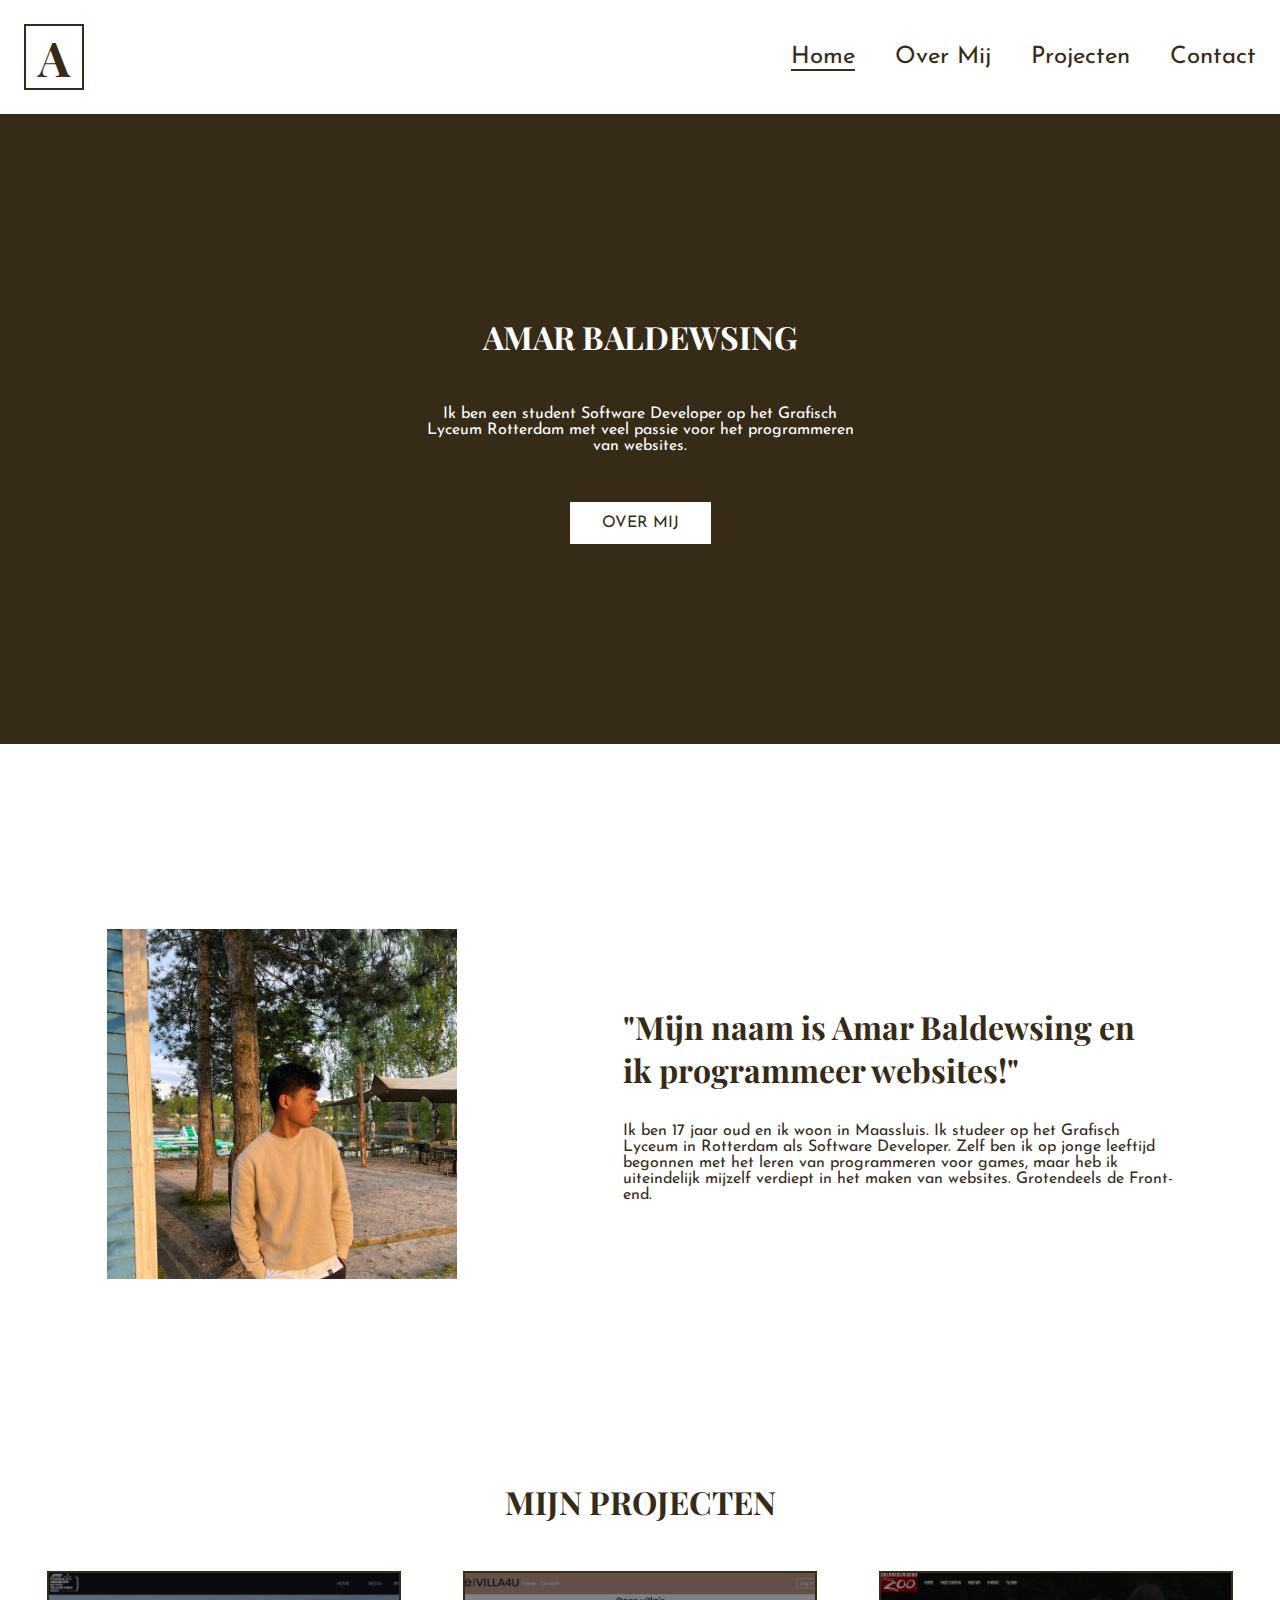
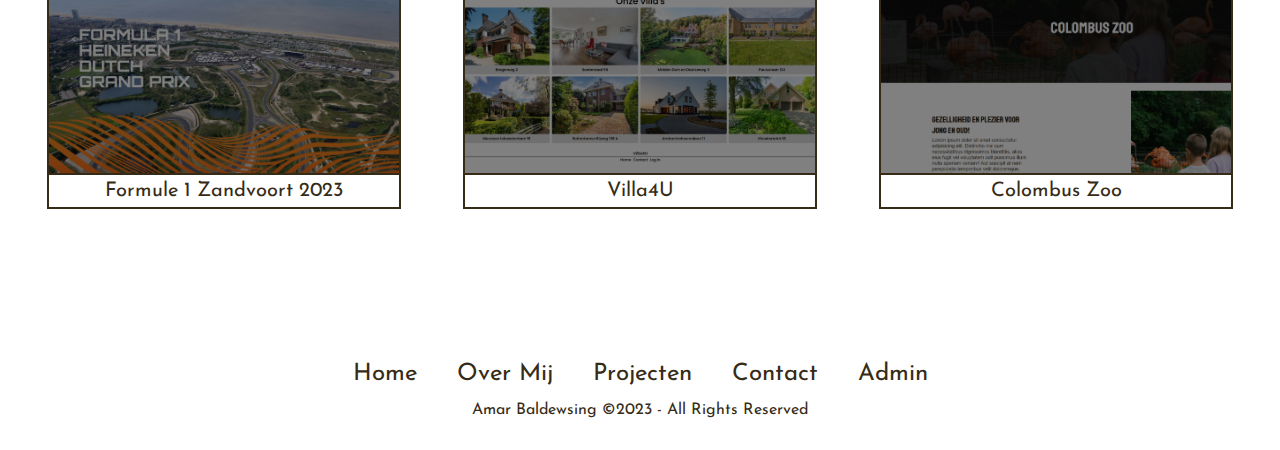
<file: root/index.html>
<!DOCTYPE html>
<html lang="nl" translate="no">
<head>
    <meta charset="UTF-8">
    <meta http-equiv="X-UA-Compatible" content="IE=edge">
    <meta name="viewport" content="width=device-width, initial-scale=1.0">
    <title>Amar Baldewsing - Home</title>
    <link rel="shortcut icon" href="media/fav-icon.png" type="image/x-icon">
    <link rel="stylesheet" href="./styles/fonts.css">
    <link rel="stylesheet" href="./styles/nav.css">
    <link rel="stylesheet" href="./styles/home.css">
</head>
<body>
    <nav>
        <div class="wrapper con-nav">
            <a  href="index.html" class="logo logo-nav">
                <h1>A</h1>
            </a>
            <ul class="links-nav">
                <li><a class="main" href="index.html">Home</a></li>
                <li><a href="./pages/about.html">Over Mij</a></li>
                <li><a href="./pages/projecten.php">Projecten</a></li>
                <li><a href="./pages/contact.html">Contact</a></li>
            </ul>
        </div>
    </nav>
    <header>
        <div class="wrapper con-header">
            <h1 class="titel-hdr">Amar Baldewsing</h1>
            <p>Ik ben een student Software Developer op het Grafisch Lyceum Rotterdam met veel passie voor het programmeren van websites.</p>
            <a href="./pages/about.html">Over Mij</a>
        </div>
    </header>
    <main>
        <div class="wrapper con-main">
            <div class="pic-main"></div>
            <div class="text-main">
                <h1>"Mijn naam is Amar Baldewsing en ik programmeer websites!"</h1>
                <p>Ik ben 17 jaar oud en ik woon in Maassluis. Ik studeer op het Grafisch Lyceum in Rotterdam als Software Developer. Zelf ben ik op jonge leeftijd begonnen met het leren van programmeren voor games, maar heb ik uiteindelijk mijzelf verdiept in het maken van websites. Grotendeels de Front-end.</p>
            </div>
        </div>
    </main>
    <section id="projecten">
        <div class="wrapper con-proj">
            <h1>Mijn Projecten</h1>
            <div class="con-fotos">
                <div class="proj">
                    <a href="https://88681.stu.sd-lab.nl/beroeps/promote-it/index.html" target="_blank">
                        <div class="foto fot1"></div>
                    </a>
                    <p>Formule 1 Zandvoort 2023</p>
                </div>
                <div class="proj">
                    <a href="https://88698.stu.sd-lab.nl/Pagina/VillaTeKoop/index.php" target="_blank">
                        <div class="foto fot2"></div>
                    </a>
                    <p>Villa4U</p>
                </div>
                <div class="proj">
                    <a href="https://88681.stu.sd-lab.nl/beroeps/BuildYourZoo/index.html" target="_blank">
                        <div class="foto fot3"></div>
                    </a>
                    <p>Colombus Zoo</p>
                </div>
            </div>
        </div>
    </section>
    <footer>
        <div class="wrapper con-footer">
            <ul class="links-footer">
                <li><a href="index.html">Home</a></li>
                <li><a href="./pages/about.html">Over Mij</a></li>
                <li><a href="./pages/projecten.php">Projecten</a></li>
                <li><a href="./pages/contact.html">Contact</a></li>
                <li><a href="#">Admin</a></li>
            </ul>
            <p>Amar Baldewsing ©2023 - All Rights Reserved</p>
        </div>
        </div>
    </footer>
</body>
</html>
</file>
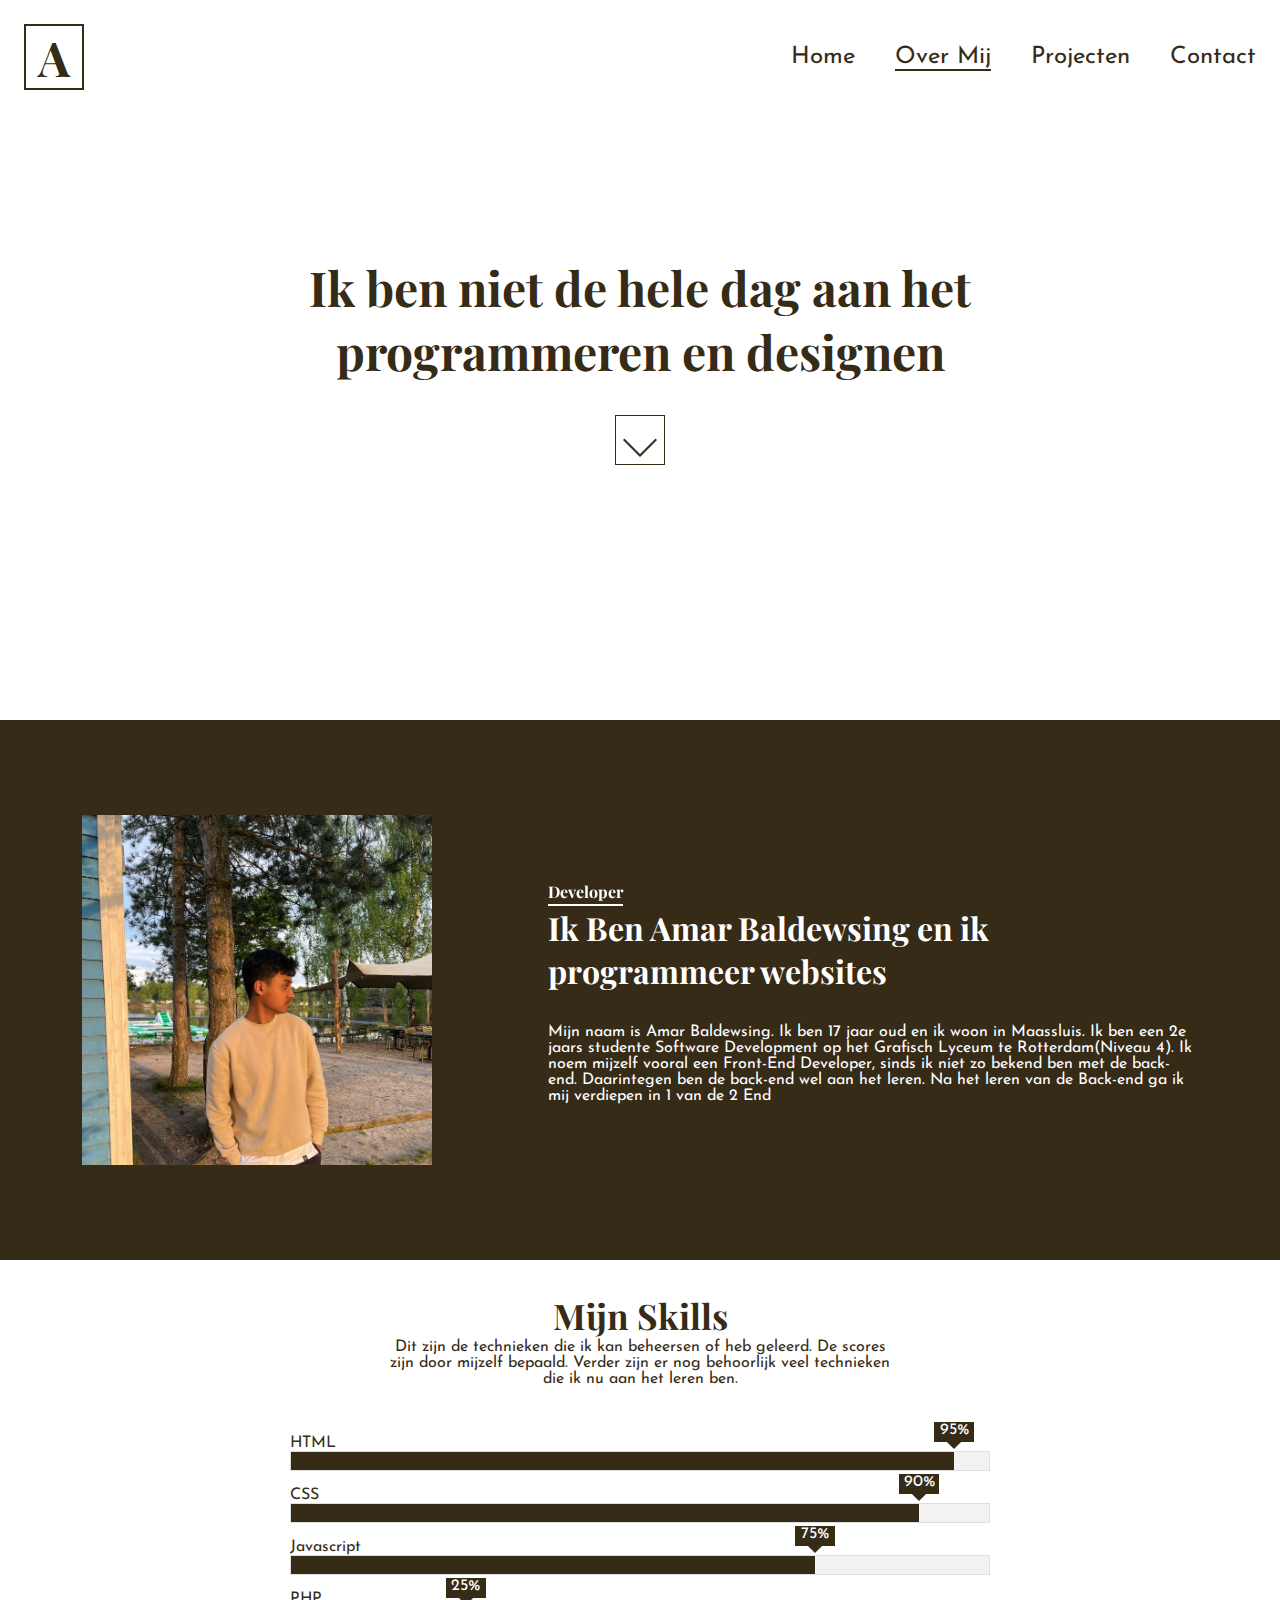
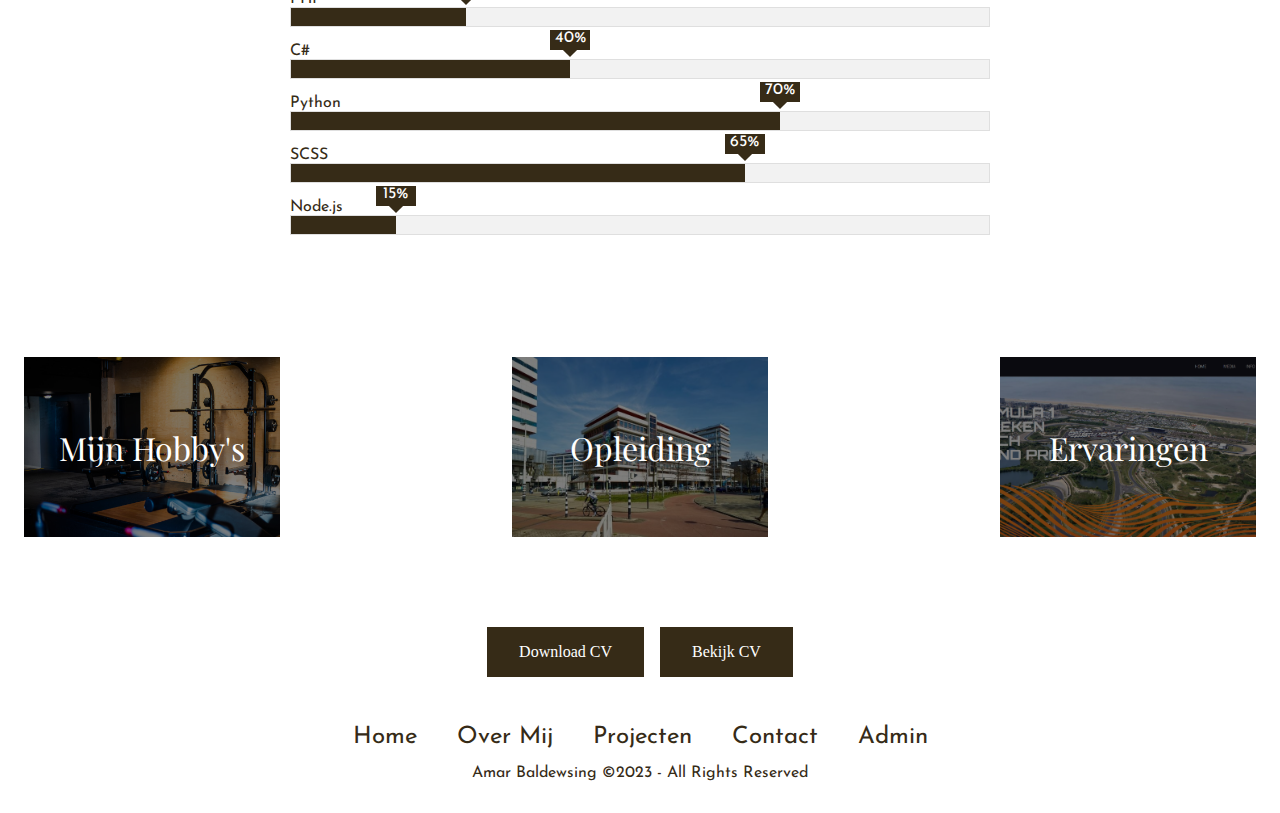
<file: root/pages/about.html>
<!DOCTYPE html>
<html lang="nl" translate="no">
<head>
    <meta charset="UTF-8">
    <meta name="viewport" content="width=device-width, initial-scale=1.0">
    <title>Amar Baldewsing - Over Mij</title>
    <link rel="shortcut icon" href="../media/fav-icon.png" type="image/x-icon">
    <link rel="stylesheet" href="../styles/fonts.css">
    <link rel="stylesheet" href="../styles/nav.css">
    <link rel="stylesheet" href="../styles/about.css">
    <script src="../scripts/about.js" defer></script>
</head>
<body>
    <nav id="nav">
        <div class="wrapper con-nav">
            <a  href="../index.html" class="logo logo-nav">
                <h1>A</h1>
            </a>
            <ul class="links-nav">
                <li><a href="../index.html">Home</a></li>
                <li><a class="main" href="about.html">Over Mij</a></li>
                <li><a href="projecten.php">Projecten</a></li>
                <li><a href="contact.html">Contact</a></li>
            </ul>
        </div>
    </nav>
    <header>
        <div class="wrapper con-header">
            <h1>Ik ben niet de hele dag aan het programmeren en designen</h1>
            <a  href="#main" class="con-arrow">
                <div class="arrow"></div>
            </a>
        </div>
    </header>
    <main id="main">
        <div class="wrapper con-main">
            <div class="img-main"></div>
            <div class="txt">
                <div class="title">
                    <h4>Developer</h4>
                    <h1>Ik Ben Amar Baldewsing en ik programmeer websites</h1>
                </div>
                <p class="desc">Mijn naam is Amar Baldewsing. Ik ben 17 jaar oud en ik woon in Maassluis. Ik ben een 2e jaars studente Software Development op het Grafisch Lyceum te Rotterdam(Niveau 4). Ik noem mijzelf vooral een Front-End Developer, sinds ik niet zo bekend ben met de back-end. Daarintegen ben de back-end wel aan het leren. Na het leren van de Back-end ga ik mij verdiepen in 1 van de 2 End</p>
            </div>
        </div>
    </main>
    <section id="skills">
        <div class="wrapper con-skills">
            <div class="txt-skills">
                <h1>Mijn Skills</h1>
                <p class="intro-p">Dit zijn de technieken die ik kan beheersen of heb geleerd. De scores zijn door mijzelf bepaald. Verder zijn er nog behoorlijk veel technieken die ik nu aan het leren ben.</p>
            </div>
            <div class="graph-con">
                <div class="skill">
                    <p>HTML</p>
                    <div class="bar">
                        <div class="prog" per="95%" style="max-width: 95%;"></div>
                    </div>
                </div>
                <div class="skill">
                    <p>CSS</p>
                    <div class="bar">
                        <div class="prog" per="90%" style="max-width: 90%;"></div>
                    </div>
                </div>
                <div class="skill">
                    <p>Javascript</p>
                    <div class="bar">
                        <div class="prog"  per="75%" style="max-width: 75%;"></div>
                    </div>
                </div>
                <div class="skill">
                    <p>PHP</p>
                    <div class="bar">
                        <div class="prog" per="25%" style="max-width: 25%;"></div>
                    </div>
                </div>
                <div class="skill">
                    <p>C#</p>
                    <div class="bar">
                        <div class="prog" per="40%" style="max-width: 40%;"></div>
                    </div>
                </div>
                <div class="skill">
                    <p>Python</p>
                    <div class="bar">
                        <div class="prog" per="70%" style="max-width: 70%;"></div>
                    </div>
                </div>
                <div class="skill">
                    <p>SCSS</p>
                    <div class="bar">
                        <div class="prog" per="65%" style="max-width: 65%;"></div>
                    </div>
                </div>
                <div class="skill">
                    <p>Node.js</p>
                    <div class="bar">
                        <div class="prog" per="15%" style="max-width: 15%;"></div>
                    </div>
                </div>
            </div>
        </div>
    </section>
    <section id="ik">
        <div class="wrapper con-ik">
            <div onclick="popUp(1)" class="card hobby">
                <span>Mijn Hobby's</span>
            </div>
            <div onclick="popUp(2)" class="card school">
                <span>Opleiding</span>
            </div>
            <div onclick="popUp(3)" class="card ervaring">
                <span>Ervaringen</span>
            </div>
        </div>
    </section id="cv">
    <section>
        <div class="wrapper cv">
            <a href="../media/CV - Amar Baldewsing.docx" download="CV - Amar Baldewsing">Download CV</a>
            <a href="../media/CV - Amar Baldewsing.pdf" target="_blank">Bekijk CV</a>
        </div>
    </section>
    <section id="popUp" style="display: none;">
        <div class="wrapper content">
            <div class="top">
                <div class="cross" onclick="popUp()"></div>
            </div>
            <div class="bottom">
                <img id="img">
                <div class="txt-card">
                    <h1 id="title">Lorem ipsum dolor sit amet.</h1>
                    <p id="txt-card"></p>
                </div>
            </div>
        </div>
    </section>
    <footer id="footer">
        <div class="wrapper con-footer">
            <ul class="links-footer">
                <li><a href="../index.html">Home</a></li>
                <li><a href="about.html">Over Mij</a></li>
                <li><a href="projecten.php">Projecten</a></li>
                <li><a href="contact.html">Contact</a></li>
                <li><a href="#">Admin</a></li>
            </ul>
            <p>Amar Baldewsing ©2023 - All Rights Reserved</p>
        </div>
        </div>
    </footer>
</body>
</html>
</file>
<file: root/styles/fonts.css>
/*
= Alle namen = 
Nav - Text: 'Josefin Sans', sans-serif;
Titel: 'Playfair Display', serif;
*/

/*
Colors:
Main = #F5FBEF;
Background = #748B75;
Text = #92AD94;
*/

/*Alle links fonts*/
@import url('https://fonts.googleapis.com/css2?family=Josefin+Sans:wght@300&display=swap');
@import url('https://fonts.googleapis.com/css2?family=Playfair+Display&display=swap');

/*Basic Styles: */
* {
    margin: 0;
    padding: 0;
    box-sizing: border-box;
}

.wrapper {
    max-width: 1700px;
    margin-inline: auto;
    padding: 0 1.5em;
}

a {
    text-decoration: none;
}

.logo {
    font-family: 'Playfair Display', serif;
    font-size: 1.5rem;
    text-transform: uppercase;
    line-height: 0.8;
    border: 2px solid #362B17;
    color: #362B17;
    padding: 0.5em;
}

.main{position: relative;}

.main::before{
    content: "";
    position: absolute;
    bottom: -2px;
    background-color: #362B17;
    width: 100%;
    height: 2px;
}
</file>
<file: root/styles/nav.css>
nav {
    position: sticky;
    top: 0;
    left: 0;
    background: #fff;
}

.con-nav {
    padding: 1.5em 1.5em;
    display: flex;
    justify-content: space-between;
    align-items: center;
    color: #362B17;
}

.con-nav .links-nav {
    display: flex;
    flex-direction: row;
    list-style: none;
    gap: 2.5em;
}

.links-nav li a {display: inline-block;}

.links-nav a, .links-footer a {
    text-decoration: none;
    color: #362B17;
    font-family: 'Josefin Sans', sans-serif;
    font-size: 1.5rem;
}

.con-footer {
    padding: 2em 0;
    text-align: center;
}

.links-footer {
    padding: 1em 0;
    display: flex;
    flex-direction: row;
    list-style: none;
    justify-content: center;
    align-items: center;
    gap: 2.5em;
}

.con-footer p {
    text-decoration: none;
    color: #362B17;
    font-family: 'Josefin Sans', sans-serif;
}
</file>
<file: root/styles/home.css>
/*header*/
header .con-header {
    background-color: #362B17;
    min-height: 70vh;
    color: white;
    display: flex;
    flex-direction: column;
    justify-content: center;
    align-items: center;
    gap: .5rem;
}

.con-header h1.titel-hdr {
    font-family: 'Playfair Display', serif;
    color: white;
    text-transform: uppercase;
}

.con-header p, .con-header a {
    color: white;
    font-family: 'Josefin Sans', sans-serif;
}

.con-header p {
    max-width: 45ch;
    text-align: center;
    padding: 2.5em 0;
}

.con-header a {
    color: #362B17;
    text-decoration: none;
    padding: 0.8em 2em;
    background-color: white;
    text-transform: uppercase;
}

/*main*/
.con-main {
    display: flex;
    justify-content: space-around;
    align-items: center;
    min-height: 80vh;
}

.con-main .pic-main {
    height: 350px;
    width: 350px;
    background-image: url("../media/home/ik.jpg");
    background-size: cover;
    background-repeat: no-repeat;
}

.con-main .text-main {
    display: flex;
    flex-direction: column;
    gap: 2rem;
}

.con-main .text-main h1 {
    font-family: 'Playfair Display', serif;
    color: #362B17;
    max-width: 25ch;
}

.con-main .text-main p {
    font-family: 'Josefin Sans', sans-serif;
    max-width: 55ch;
    color: #362B17;
}

/*projecten*/
.con-proj {
    min-height: 50vh;
    display: flex;
    flex-direction: column;
    gap: 2rem;
}

.proj, .con-header a{transition: all 0.2s;}
.proj:hover, .con-header a:hover {scale: 1.05;}
.proj {border: 2px solid #362B17;}

.con-proj h1 {
    font-family: 'Playfair Display', serif;
    text-align: center;
    font-size: 2rem;
    padding: 0.5em 0;
    color: #362B17;
    text-transform: uppercase;
}

.con-proj .con-fotos {
    display: flex;
    justify-content: space-around;
    flex-wrap: wrap;
    gap: 1em;
}

.con-proj .foto {
    min-height: 200px;
    min-width: 350px;
    background-size: cover;
    filter: brightness(50%);
}

.con-proj .fot1 {
    background-image: url("../media/home/f1.png");
}
.con-proj .fot2 {
    background-image: url("../media/home/p5.png");
    background-position: center;
}
.con-proj .fot3 {
    background-image: url("../media/home/colombus-zoo.png");
}

.con-proj p {
    font-family: 'Josefin Sans', sans-serif;
    line-height: 1.6;
    color: #362B17;
    border-top: 2px solid #362B17;
    font-size: 1.25rem;
    text-align: center;
}
</file>
<file: root/styles/about.css>
html {scroll-behavior: smooth;}

nav {
    position: fixed;
    width: 100%;
}

p {
    font-family: 'Josefin Sans', sans-serif;
    color: #362B17;
}

.con-header {
    min-height: 80vh;
    display: flex;
    justify-content: center;
    align-items: center;
    flex-direction: column;
    gap: 2rem;
}

.con-header h1 {
    font-size: 3rem;
    width: 30ch;
    text-align: center;
    font-family: 'Playfair Display', serif;
    color: #362B17;
}

.con-arrow {
    border: 1px solid #362B17;
    height: 50px;
    width: 50px;
    display: flex;
    align-items: center;
    justify-content: center;
    transition: all ease 150ms;
}

.con-arrow:hover {scale: 1.05;}

.con-arrow .arrow {
    height: 50%;
    width: 50%;
    transform: rotate(-45deg);
    border: solid #362B17;
    border-width: 0 0 2px 2px;
}

main {color: #fff; background-color: #362B17;}

.con-main {
    min-height: 60vh;
    display: flex;
    justify-content: space-around;
    align-items: center;
}

.con-main .img-main {
    height: 350px;
    width: 350px;
    background-image: url("../media/about/ik.jpg");
    background-repeat: no-repeat;
    background-size: cover;
}

.con-main .txt {
    height: 100%;
    display: flex;
    flex-direction: column;
    justify-content: space-between;
    gap: 2rem;
}

.con-main p {
    max-width: 65ch;
    color: #fff;
}

.con-main h1, h4 {
    font-family: 'Playfair Display', serif;
    max-width: 22ch;
}

.con-main h4 {
    position: relative;
    display: inline-block;
    padding: 0.25em 0;
}
.con-main h4::before {
    content: "";
    position: absolute;
    bottom: 0px;
    background-color: #fff;
    width: 100%;
    height: 2px;
}

.con-skills {
    padding: 2em 0;
    min-height: 60vh;
    display: flex;
    flex-direction: column;
    align-items: center;
    gap: 3rem;
}

.con-skills h1 {
    font-family: 'Playfair Display', serif;
    color: #362B17;
    text-align: center;
    font-size: 2.2rem;
}

.con-skills .intro-p {
    max-width: 50ch;
    text-align: center;
}

.con-skills .graph-con {
    width: 700px;
    display: flex;
    flex-direction: column;
    justify-content: space-between;
    gap: 1rem;
}

.graph-con .bar {
    width: 100%;
    height: 20px;
    background-color: hsl(0, 0%, 95%);
    border: 1px solid hsla(0, 0%, 80%, 0.5);
}

.graph-con .bar .prog {
    height: 100%;
    background-color: #362B17;
    position: relative;
    animation: BarVolledig 4s ease-out 1;
}

.graph-con .bar .prog::after {
    content: attr(per);
    font-family: 'Josefin Sans', sans-serif;
    color: #fff;
    text-align: center;
    height: 20px;
    width: 40px;
    position: absolute;
    top: -30px;
    right: -20px;
    background-color: #362B17;
}

.graph-con .bar .prog::before {
    content: "";
    position: absolute;
    width: 10px;
    height: 10px;
    right: -5px;
    top: -15px;
    transform: rotate(-45deg);
    background-color: #362B17;
}

@keyframes BarVolledig {
    from {
        width: 0;
    }
    to {
        width: 100%;
    }
}

.con-ik {
    min-height: 40vh;
    display: flex;
    justify-content: space-between;
    align-items: center;
}

.con-ik .card {
    font-family: 'Playfair Display', serif;;
    height: 20vh;
    width: 20vw;
    color: #fff;
    background-size: cover;
    background-position: bottom;
    background-repeat: no-repeat;
    transition: all 250ms;
}

.con-ik .card:hover {scale: 1.05; cursor: pointer;}

.card span {
    height: 100%;
    width: 100%;
    display: grid;
    place-items: center;
    font-size: 2rem;
    background-color: rgba(0, 0, 0, 0.5);
}

.con-ik .hobby {background-image: url("../media/about/gym.jpg");}
.con-ik .school {background-image: url("../media/about/GLR.jpg");}
.con-ik .ervaring {background-image: url("../media/about/f1.png");}

.cv {
    display: flex;
    gap: 1em;
    justify-content: center;
}

.cv a {
    background-color: #362B17;
    color: #fff;
    padding: 1em 2em;
    border: none;
    transition: all 150ms ease;
}

.cv a:hover{
    scale: 1.05;
}

#popUp {
    display: block;
    padding: 2rem 0;
    position: fixed;
    left: 0;
    top: 0;
    width: 100vw;
    height: 100vh;
    background-color: #232323b6;
}

#popUp .content {
    height: 80vh;
    padding: 3rem;
    display: flex;
    flex-direction: column;
    gap: 2rem;
    background-color: white;
}

#popUp .content .top {
    display: flex;
    align-items: center;
    justify-content: space-between;
}

#popUp .content h1 {
    font-family: 'Josefin Sans', sans-serif;
    color: #362B17;
    font-size: 2.2rem;
}

#popUp .content .cross {
    width: 50px;
    height: 50px;
    position: relative;
    border: 2px solid #362B17;
    transition: all 250ms ease;
}

#popUp .content .cross:hover {
    transform: rotate(25deg);
}

#popUp .content .cross::before {
    content: "";
    width: 80%;
    height: 3px;
    position: absolute;
    bottom: 22px;
    right: 5px;
    transform: rotate(45deg);
    background-color: #362B17;
}

#popUp .content .cross::after {
    content: "";
    width: 80%;
    height: 3px;
    position: absolute;
    bottom: 22px;
    right: 5px;
    transform: rotate(-45deg);
    background-color: #362B17;
}

#popUp .content .bottom {
    display: flex;
    justify-content: space-around;
    align-items: center;
    gap: 2rem;
}

#popUp .content .bottom p {
    max-width: 55ch;
}

.txt-card {
    display: flex;
    flex-direction: column;
    gap: 1.5rem;
}

#popUp .content img {
    max-width: 60%;
    max-height: 60%;
}
</file>
